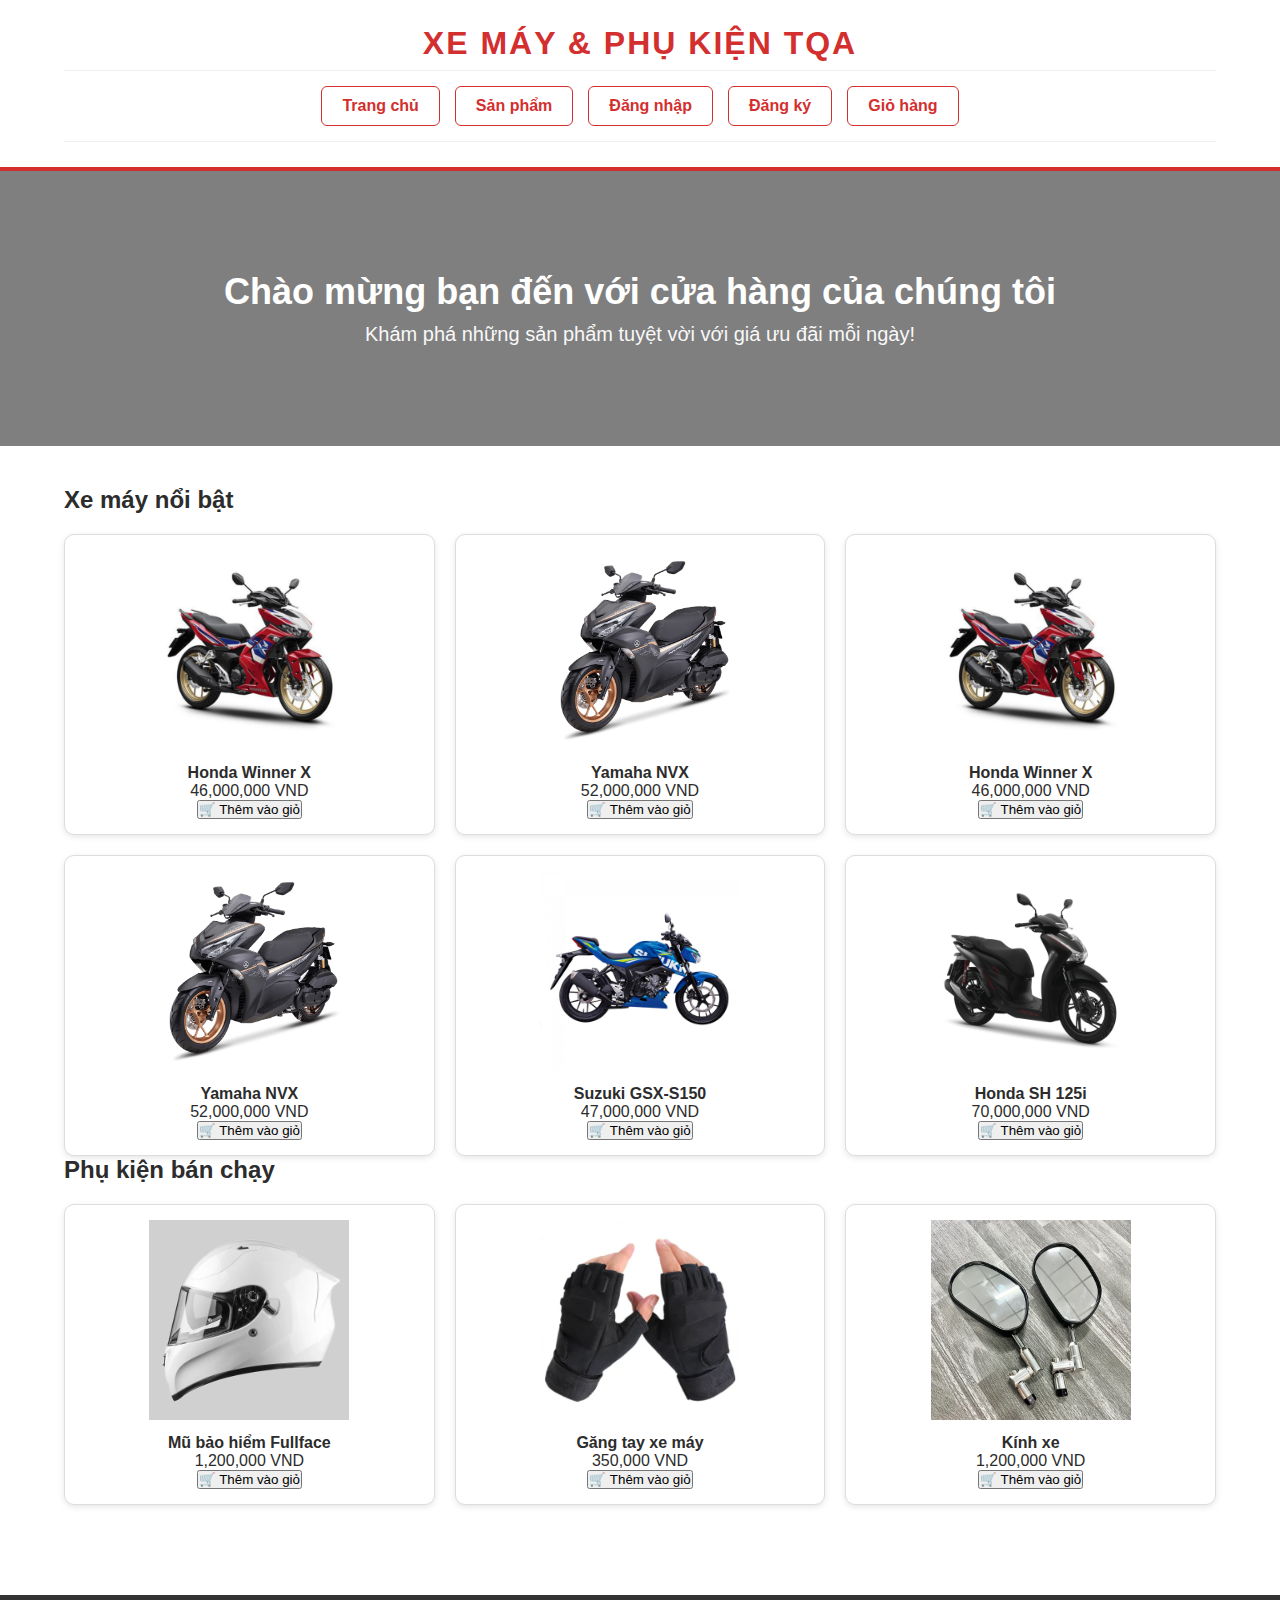
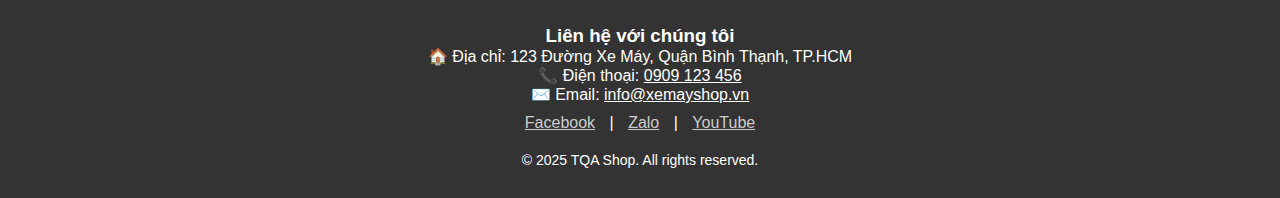
<file: index.html>
<!DOCTYPE html>
<html lang="vi">
<head>
  <meta charset="UTF-8" />
  <meta name="viewport" content="width=device-width, initial-scale=1.0"/>
  <title>Xe Máy & Phụ Kiện</title>
  <link rel="stylesheet" href="style.css" />
</head>
<body>
  <header>
    <div class="container">
      <h1> Xe Máy & Phụ Kiện TQA </h1>
      <nav>
        <a href="#">Trang chủ</a>
        <a href="motorcycles.html">Sản phẩm</a>
        <a href="login.html">Đăng nhập</a>
        <a href="register.html">Đăng ký</a>
        <a href="cart.html">Giỏ hàng</a>
      </nav>
    </div>
  </header>
  <section class="banner">
    <div class="welcome-message">
      <h2> Chào mừng bạn đến với cửa hàng của chúng tôi</h2>
      <p>Khám phá những sản phẩm tuyệt vời với giá ưu đãi mỗi ngày!</p>
    </div>
  </section>
  <section class="products">
    <div class="container">
      <h3>Xe máy nổi bật</h3>
      <div class="product-list" id="motorcycle-list">
        <!-- Danh sách xe sẽ được render bằng JS -->
      </div>
      <h3>Phụ kiện bán chạy</h3>
      <div class="product-list" id="accessory-list">
        <!-- Danh sách phụ kiện sẽ được render bằng JS -->
      </div>
    </div>
    
  </section>

  <footer style="background-color: #333; color: #fff; padding: 30px 0; text-align: center; margin-top: 50px;">
    <div style="max-width: 800px; margin: auto;">
      <h3>Liên hệ với chúng tôi</h3>
      <p>🏠 Địa chỉ: 123 Đường Xe Máy, Quận Bình Thạnh, TP.HCM</p>
      <p>📞 Điện thoại: <a href="tel:0909123456" style="color: #fff;">0909 123 456</a></p>
      <p>✉️ Email: <a href="mailto:info@xemayshop.vn" style="color: #fff;">info@xemayshop.vn</a></p>
      <div style="margin-top: 10px;">
        <a href="#" style="color: #ccc; margin: 0 10px;">Facebook</a> |
        <a href="#" style="color: #ccc; margin: 0 10px;">Zalo</a> |
        <a href="#" style="color: #ccc; margin: 0 10px;">YouTube</a>
      </div>
      <p style="margin-top: 20px; font-size: 14px;">© 2025 TQA Shop. All rights reserved.</p>
    </div>
  </footer>
  
  <script src="app.js"></script>
</body>
</html>
</file>
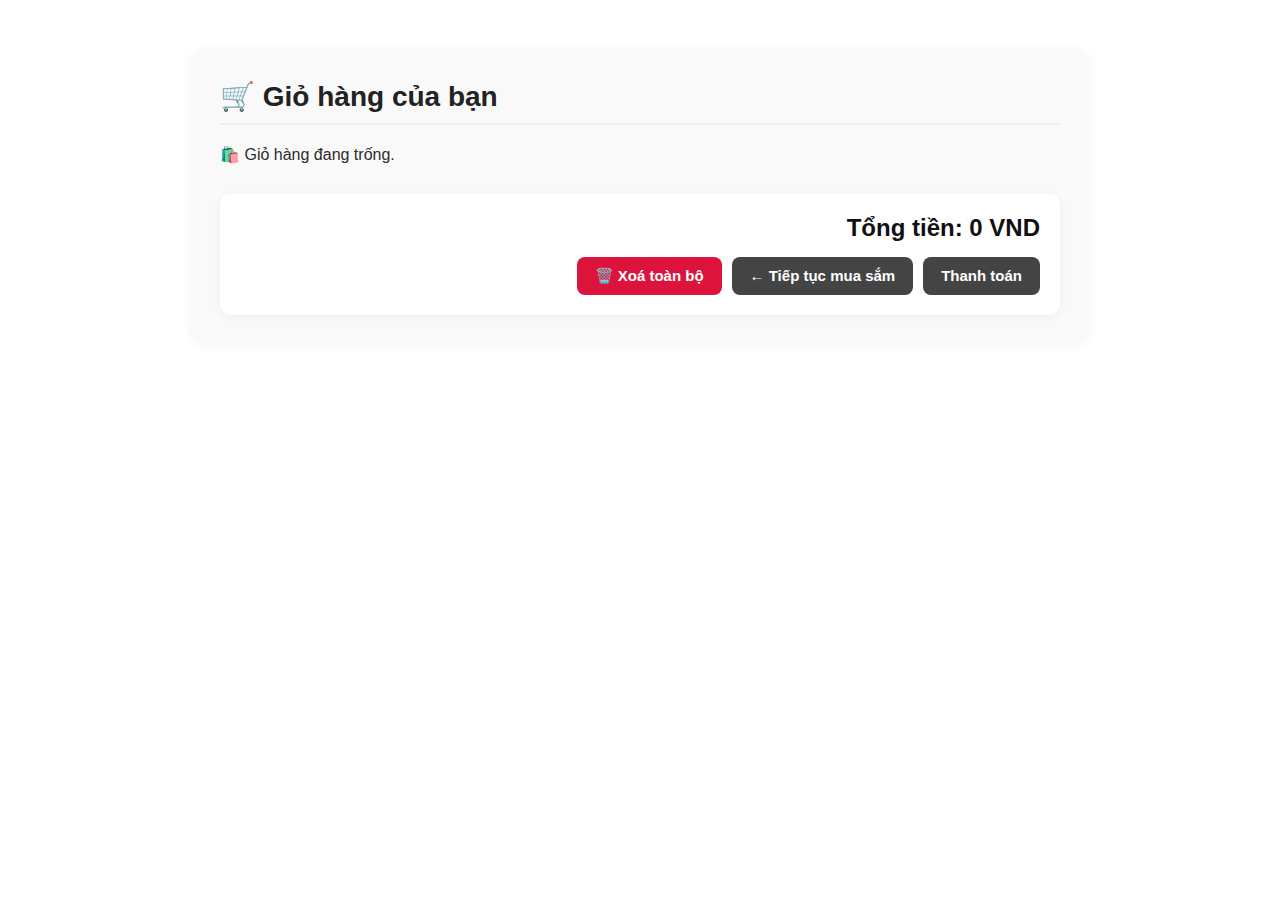
<file: cart.html>
<!DOCTYPE html>
<html lang="vi">
<head>
  <meta charset="UTF-8">
  <title>Giỏ hàng</title>
  <link rel="stylesheet" href="style.css">
</head>
<body>
  <div class="cart-container">
    <h1>🛒 Giỏ hàng của bạn</h1>

    <div class="cart-items" id="cart-items">
      <!-- Sản phẩm sẽ được thêm ở đây -->
    </div>

    <div class="cart-summary">
      <h2>Tổng tiền: <span id="total">0</span> VND</h2>
      <div class="cart-actions">
        <button onclick="clearCart()">🗑️ Xoá toàn bộ</button>
        <a href="index.html" class="btn-continue">← Tiếp tục mua sắm</a>
        <a href="thanhtoan.html" class="btn-continue">Thanh toán</a>
      </div>
    </div>
  </div>

  <script>
    let cart = JSON.parse(localStorage.getItem("cart")) || [];

    function renderCart() {
      const cartDiv = document.getElementById("cart-items");
      const totalDiv = document.getElementById("total");
      cartDiv.innerHTML = "";
      let total = 0;

      if (cart.length === 0) {
        cartDiv.innerHTML = "<p>🛍️ Giỏ hàng đang trống.</p>";
        totalDiv.textContent = "0";
        return;
      }

      cart.forEach((item, index) => {
        const div = document.createElement("div");
        div.className = "cart-item";
        div.innerHTML = `
          <img src="${item.image || 'images/default.jpg'}" alt="${item.name}">
          <div class="item-info">
            <h3>${item.name}</h3>
            <p>Giá: ${item.price.toLocaleString()} VND</p>
            <button onclick="removeItem(${index})">Xoá</button>
          </div>
        `;
        cartDiv.appendChild(div);
        total += item.price;
      });

      totalDiv.textContent = total.toLocaleString();
    }

    function removeItem(index) {
      cart.splice(index, 1);
      localStorage.setItem("cart", JSON.stringify(cart));
      renderCart();
    }

    function clearCart() {
      if (confirm("Bạn muốn xoá toàn bộ giỏ hàng?")) {
        cart = [];
        localStorage.removeItem("cart");
        renderCart();
      }
    }
    renderCart();
  </script>
</body>
</html>
</file>
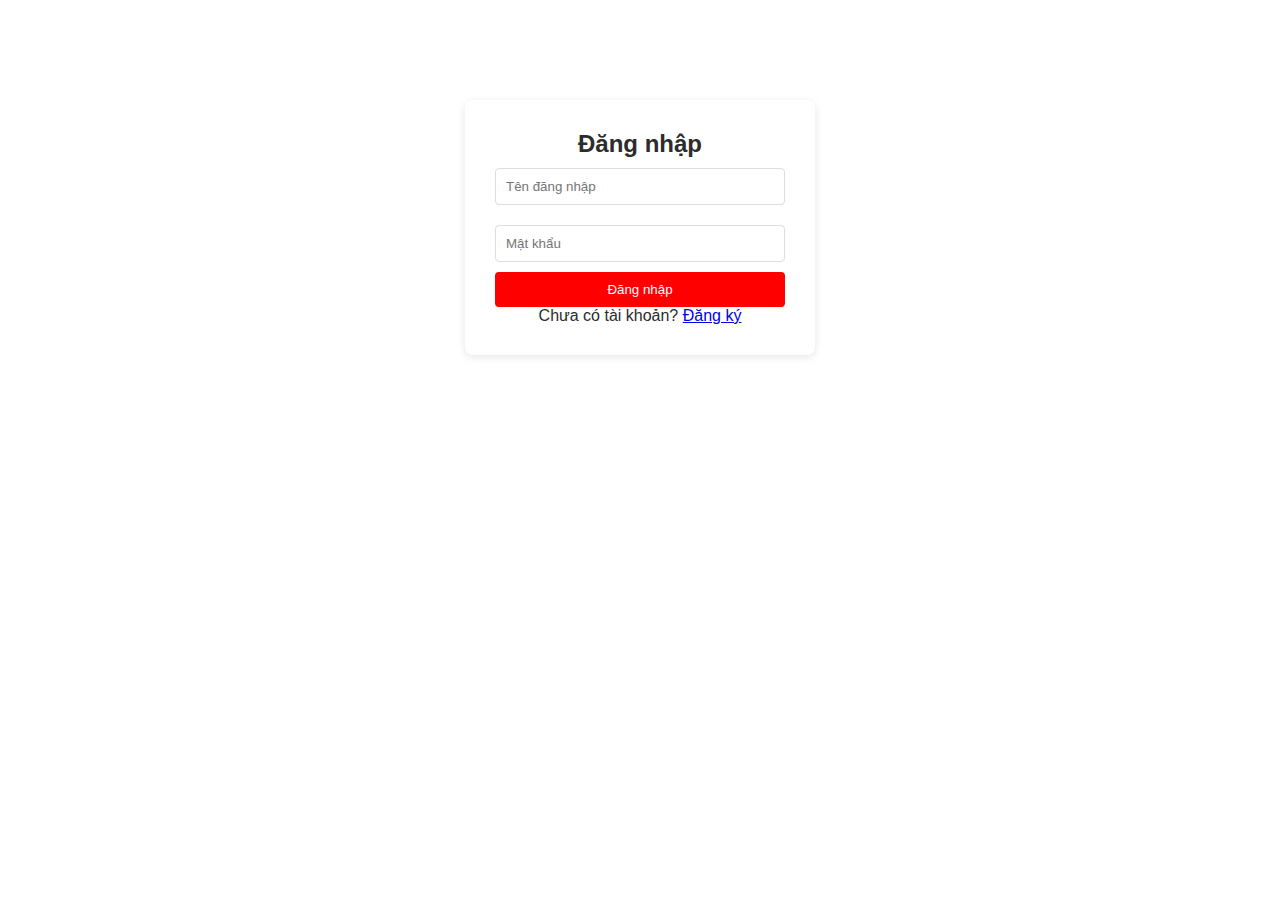
<file: login.html>
<!DOCTYPE html>
<html lang="vi">
<head>
  <meta charset="UTF-8">
  <title>Đăng nhập</title>
  <link rel="stylesheet" href="style.css">
</head>
<body>
  <div class="form-container">
    <h2>Đăng nhập</h2>
    <input type="text" id="loginUsername" placeholder="Tên đăng nhập">
    <input type="password" id="loginPassword" placeholder="Mật khẩu">
    <button onclick="login()">Đăng nhập</button>
    <p>Chưa có tài khoản? <a href="register.html">Đăng ký</a></p>
  </div>
  <script>
    function login() {
      const inputUser = document.getElementById("loginUsername").value;
      const inputPass = document.getElementById("loginPassword").value;
      const storedUser = localStorage.getItem("user");
      const storedPass = localStorage.getItem("pass");
      if (inputUser === storedUser && inputPass === storedPass) {
        alert("Đăng nhập thành công!");
        window.location.href = "index.html"; // chuyển về trang chủ
      } else {
        alert("Sai tài khoản hoặc mật khẩu!");
      }
    }
  </script>
</body>
</html>
</file>
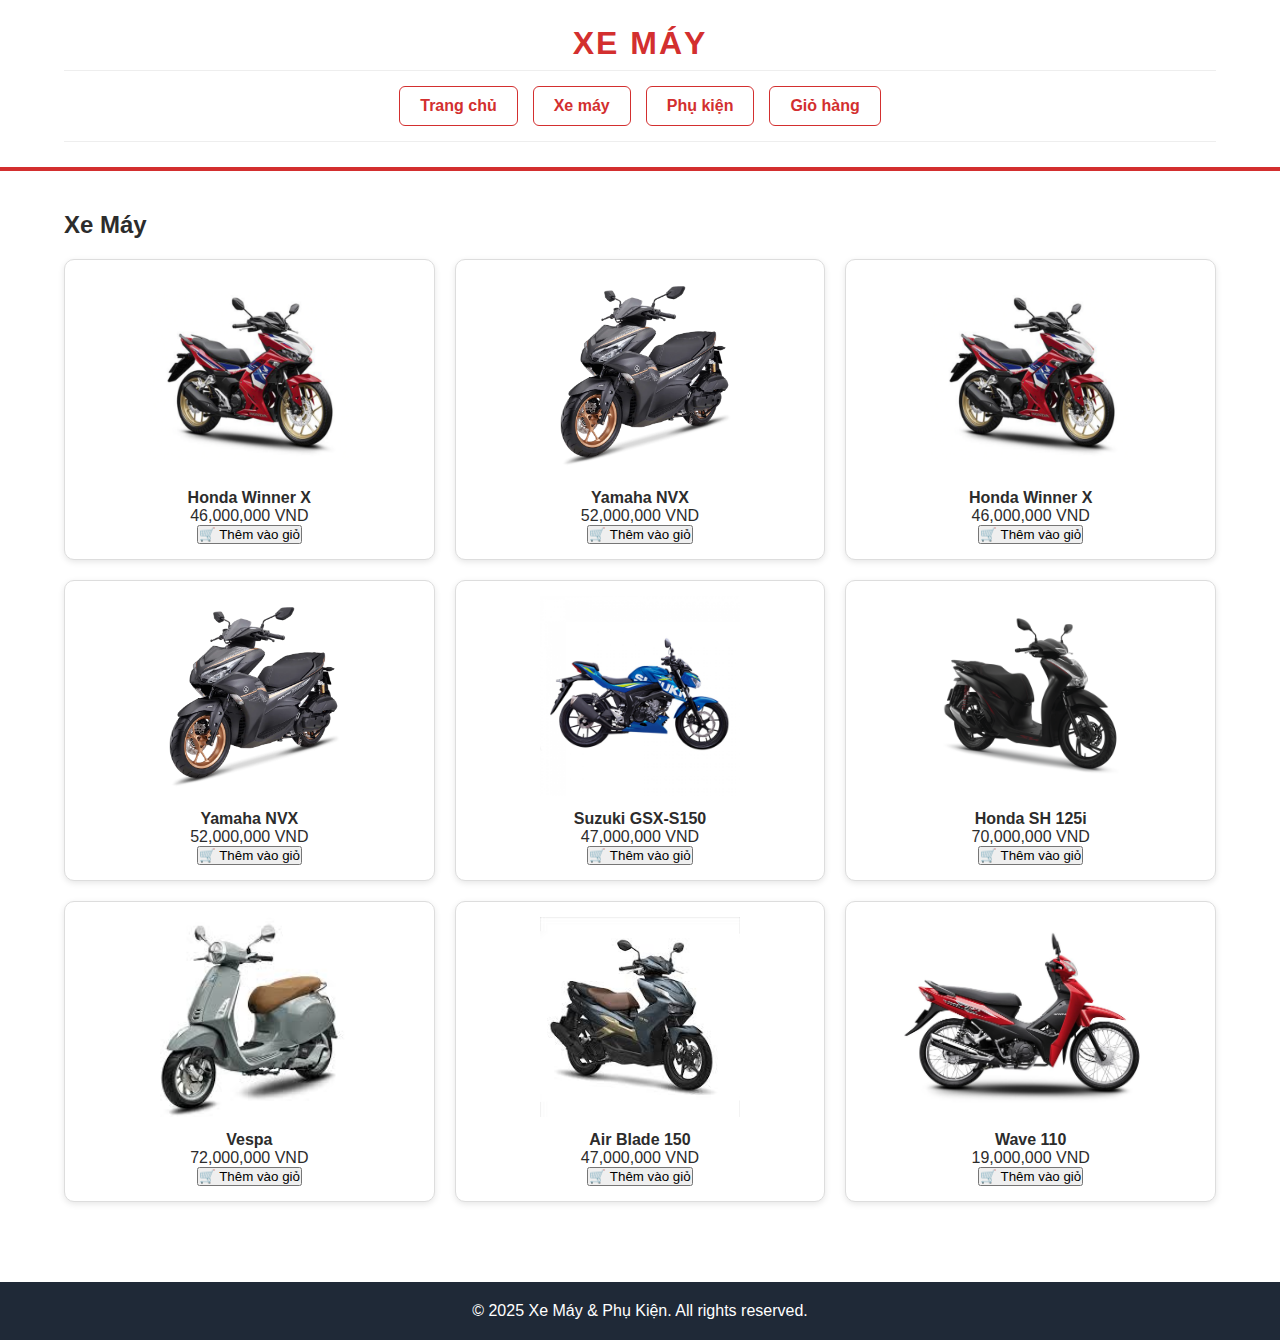
<file: motorcycles.html>
<!DOCTYPE html>
<html lang="vi">
<head>
  <meta charset="UTF-8" />
  <meta name="viewport" content="width=device-width, initial-scale=1.0" />
  <title>Xe Máy Nổi Bật</title>
  <link rel="stylesheet" href="style.css" />
</head>
<body>
  <header>
    <div class="container">
      <h1>Xe Máy</h1>
      <nav>
        <a href="index.html">Trang chủ</a>
        <a href="motorcycles.html">Xe máy</a>
        <a href="phukien.html">Phụ kiện</a>
        <a href="cart.html">Giỏ hàng</a>
      </nav>
    </div>
  </header>

  <section class="products">
    <div class="container">
      <h3>Xe Máy</h3>
      <div class="product-list" id="motorcycle-list">
        <!-- Danh sách sản phẩm sẽ được render tại đây -->
      </div>
    </div>
  </section>
  <footer>
    <div class="container">
      <p>&copy; 2025 Xe Máy & Phụ Kiện. All rights reserved.</p>
    </div>
  </footer>

  <script src="xemayrender.js"></script>
  
  
</body>
</html>
</file>
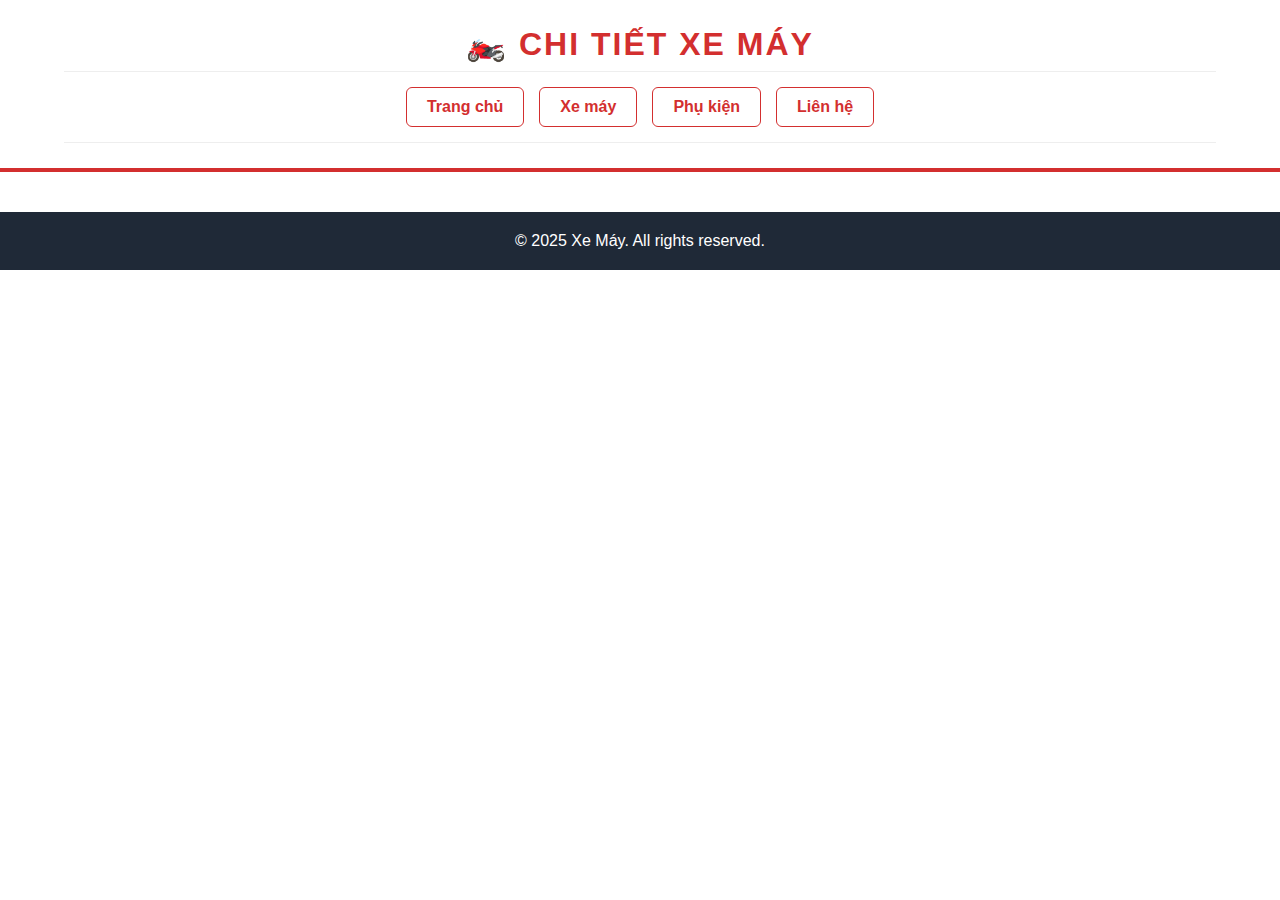
<file: phukien.html>
<!DOCTYPE html>
<html lang="vi">
<head>
  <meta charset="UTF-8" />
  <meta name="viewport" content="width=device-width, initial-scale=1.0" />
  <title>Chi Tiết Xe Máy</title>
  <link rel="stylesheet" href="style.css" />
</head>
<body>
  <header>
    <div class="container">
      <h1>🏍️ Chi Tiết Xe Máy</h1>
      <nav>
        <a href="index.html">Trang chủ</a>
        <a href="motorcycles.html">Xe máy</a>
        <a href="#">Phụ kiện</a>
        <a href="#">Liên hệ</a>
      </nav>
    </div>
  </header>
  <section class="product-detail">
    <div class="container" id="product-detail">
      <!-- Thông tin chi tiết sản phẩm sẽ được render bằng JS -->
    </div>
  </section>

  <footer>
    <div class="container">
      <p>&copy; 2025 Xe Máy. All rights reserved.</p>
    </div>
  </footer>

  <script src="app.js"></script>
</body>
</html>
</file>
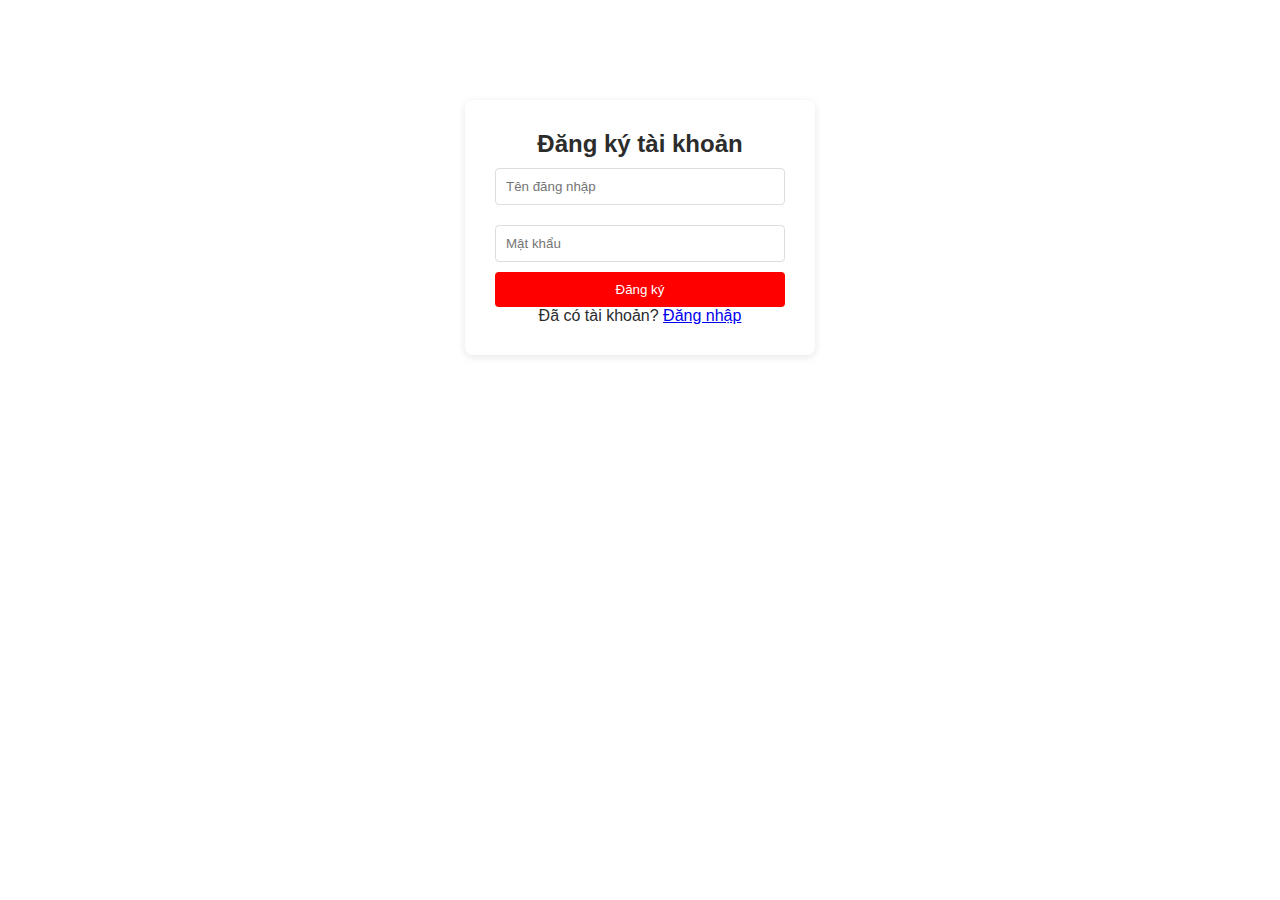
<file: register.html>
<!DOCTYPE html>
<html lang="vi">
<head>
  <meta charset="UTF-8">
  <title>Đăng ký</title>
  <link rel="stylesheet" href="style.css">
</head>
<body>
  <div class="form-container">
    <h2>Đăng ký tài khoản</h2>
    <input type="text" id="regUsername" placeholder="Tên đăng nhập">
    <input type="password" id="regPassword" placeholder="Mật khẩu">
    <button onclick="register()">Đăng ký</button>
    <p>Đã có tài khoản? <a href="login.html">Đăng nhập</a></p>
  </div>
  <script>
    function register() {
      const user = document.getElementById("regUsername").value;
      const pass = document.getElementById("regPassword").value;
      if (user && pass) {
        localStorage.setItem("user", user);
        localStorage.setItem("pass", pass);
        alert("Đăng ký thành công! Chuyển sang đăng nhập.");
        window.location.href = "login.html";
      } else {
        alert("Vui lòng nhập đầy đủ thông tin!");
      }
    }
  </script>
</body>
</html>
</file>
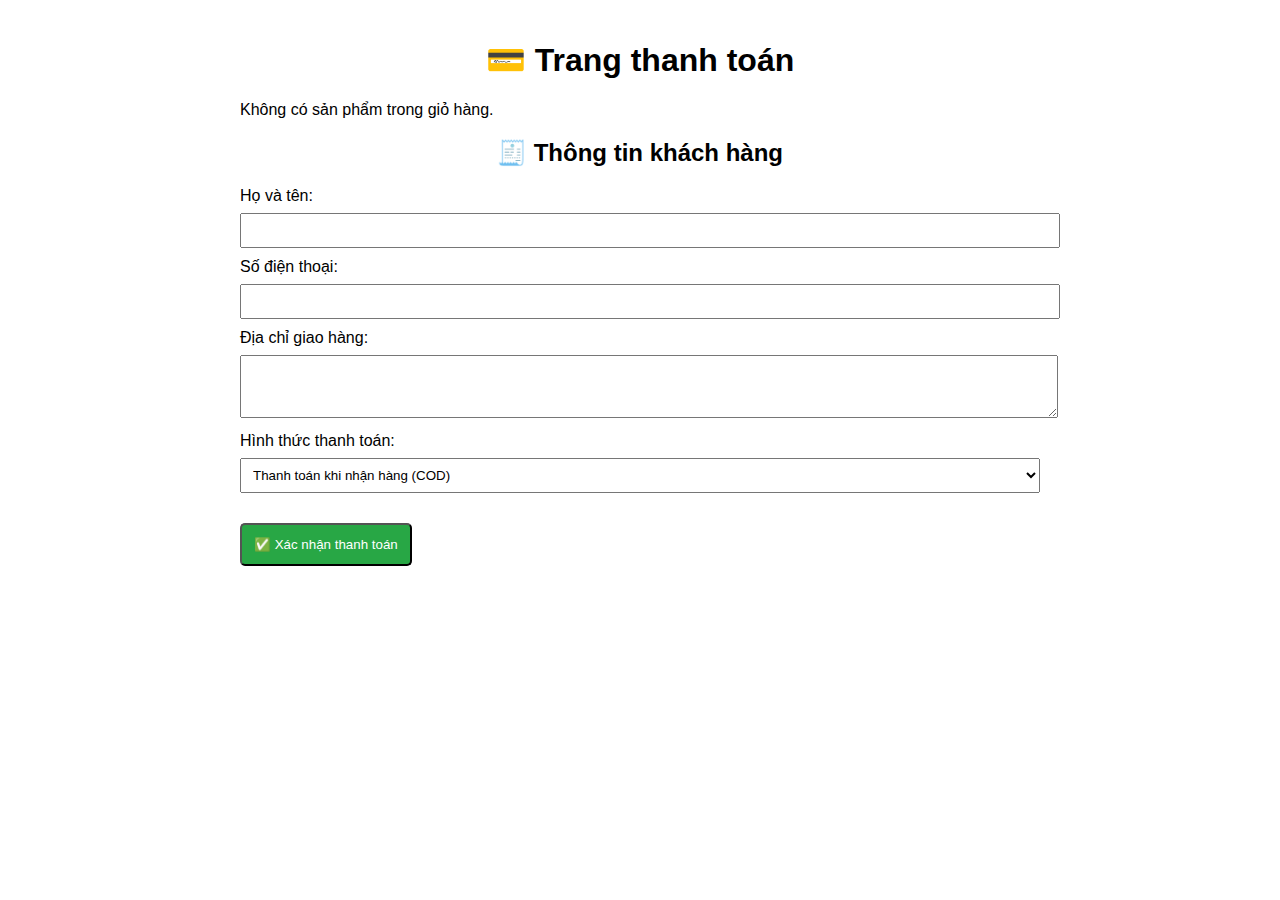
<file: thanhtoan.html>
<!DOCTYPE html>
<html lang="vi">
<head>
  <meta charset="UTF-8">
  <title>Thanh toán</title>
  <style>
    body {
      font-family: Arial, sans-serif;
      max-width: 800px;
      margin: auto;
      padding: 20px;
    }
    h1, h2 {
      text-align: center;
    }
    .checkout-item {
      display: flex;
      align-items: center;
      border-bottom: 1px solid #ccc;
      padding: 10px 0;
    }
    .checkout-item img {
      width: 80px;
      height: auto;
    }
    .checkout-info {
      flex: 1;
      margin-left: 20px;
    }
    .checkout-total {
      text-align: right;
      font-weight: bold;
      font-size: 20px;
      margin-top: 20px;
    }
    .form-group {
      margin: 10px 0;
    }
    label {
      display: block;
      margin-bottom: 4px;
    }
    input, select, textarea {
      width: 100%;
      padding: 8px;
      margin-top: 4px;
    }
    .confirm-btn {
      display: block;
      margin-top: 30px;
      padding: 12px;
      background-color: #28a745;
      color: white;
      text-align: center;
      border-radius: 5px;
      text-decoration: none;
      cursor: pointer;
    }
  </style>
</head>
<body>

  <h1>💳 Trang thanh toán</h1>

  <div id="checkout-container"></div>
  <div id="checkout-total" class="checkout-total"></div>

  <h2>🧾 Thông tin khách hàng</h2>
  <div class="form-group">
    <label for="fullname">Họ và tên:</label>
    <input type="text" id="fullname" required>
  </div>
  <div class="form-group">
    <label for="phone">Số điện thoại:</label>
    <input type="tel" id="phone" required>
  </div>
  <div class="form-group">
    <label for="address">Địa chỉ giao hàng:</label>
    <textarea id="address" rows="3" required></textarea>
  </div>
  <div class="form-group">
    <label for="payment-method">Hình thức thanh toán:</label>
    <select id="payment-method">
      <option value="cod">Thanh toán khi nhận hàng (COD)</option>
      <option value="bank">Chuyển khoản ngân hàng</option>
      <option value="momo">Ví MoMo</option>
    </select>
  </div>

  <button class="confirm-btn" onclick="confirmCheckout()">✅ Xác nhận thanh toán</button>

  <script src="checkout.js"></script>
</body>
</html>
</file>
<file: style.css>
* {
  box-sizing: border-box;
  margin: 0;
  padding: 0;
  font-family: 'Segoe UI', Tahoma, Geneva, Verdana, sans-serif;
}

body {
  background: #ffffff; /* Nền trắng */
  color: #2c2c2c;
}

.container {
  width: 90%;
  max-width: 1200px;
  margin: auto;
}

header {
  background: #ffffff; /* Header trắng */
  color: #d32f2f;       /* Chữ đỏ đậm */
  padding: 25px 0;
  border-bottom: 4px solid #d32f2f; /* Gạch chân đỏ */
  text-align: center;
}

header h1 {
  font-size: 32px;
  font-weight: bold;
  text-transform: uppercase;
  letter-spacing: 2px;
  margin-bottom: 8px;
  color: #d32f2f; /* Tiêu đề đỏ */
}

nav {
  display: flex;
  justify-content: center;
  gap: 15px;
  background-color: #ffffff; /* Nền trắng */
  padding: 15px 0;
  border-top: 1px solid #eee;
  border-bottom: 1px solid #eee;
  flex-wrap: wrap;
}

nav a {
  color: #d32f2f; /* Màu chữ đỏ */
  text-decoration: none;
  padding: 10px 20px;
  font-weight: 600;
  border: 1px solid #d32f2f;
  border-radius: 6px;
  background-color: #fff;
  transition: background-color 0.3s, color 0.3s, box-shadow 0.3s;
}
nav a:hover {
  background-color: #d32f2f; /* Hover nền đỏ */
  color: #fff;               /* Chữ trắng */
  box-shadow: 0 2px 6px rgba(0, 0, 0, 0.1);
}

.banner {
  background: url('https://via.placeholder.com/1200x400?text=Showroom+Xe+May') no-repeat center center;
  background-size: cover;
  padding: 100px 0;
  text-align: center;
  color: #fff;
  position: relative;
}

.banner::after {
  content: '';
  position: absolute;
  top: 0; left: 0; right: 0; bottom: 0;
  background: rgba(0, 0, 0, 0.5);
}

.banner h2 {
  position: relative;
  z-index: 1;
  font-size: 48px;
  font-weight: bold;
  color: #fff;
}

.banner p {
  position: relative;
  z-index: 1;
  font-size: 20px;
  margin-top: 10px;
  color: #f8f8f8;
}

  .banner h2 {
    font-size: 36px;
    margin-bottom: 10px;
  }
  .products {
    padding: 40px 0;
  }
  .products h3 {
    margin-bottom: 20px;
    font-size: 24px;
  }
  .product-list {
    display: flex;
    flex-wrap: wrap;
    gap: 20px;
  }
  .product {
    background: #fff;
    padding: 15px;
    border: 1px solid #ddd;
    border-radius: 10px;
    width: calc(33.333% - 13.33px);
    box-shadow: 0 2px 6px rgba(0,0,0,0.1);
    text-align: center;
  }
  .product img {
    max-width: 100%;
    height: 200px;
    margin-bottom: 10px;
  }

  footer {
    background: #1f2937;
    color: white;
    text-align: center;
    padding: 20px 0;
    margin-top: 40px;
  }
  .form-container {
    width: 350px;
    margin: 100px auto;
    background: #fff;
    padding: 30px;
    box-shadow: 0 2px 8px rgba(0,0,0,0.1);
    border-radius: 8px;
    text-align: center;
  }
  
  .form-container input {
    width: 100%;
    padding: 10px;
    margin: 10px 0;
    border: 1px solid #ddd;
    border-radius: 4px;
  }
  
  .form-container button {
    width: 100%;
    padding: 10px;
    background: red;
    color: white;
    border: none;
    border-radius: 4px;
    cursor: pointer;
  }
  
  .form-container button:hover {
    background: darkred;
  }
  .cart-item {
    background: #fff;
    padding: 10px;
    margin: 10px 0;
    border-left: 4px solid red;
    box-shadow: 0 2px 4px rgba(0,0,0,0.05);
  }
  
  .cart-item button {
    background: darkred;
    color: white;
    padding: 4px 10px;
    margin-left: 10px;
    border: none;
    border-radius: 4px;
    cursor: pointer;
  }
  
  .cart-item button:hover {
    background: black;
  }
  
/* Giỏ hàng */
.cart-container {
    max-width: 900px;
    margin: 50px auto;
    padding: 30px;
    background: #f9f9f9;
    border-radius: 16px;
    box-shadow: 0 0 10px rgba(0,0,0,0.05);
    font-family: "Segoe UI", sans-serif;
  }
  
  .cart-container h1 {
    margin-bottom: 20px;
    color: #222;
    font-size: 28px;
    border-bottom: 2px solid #eee;
    padding-bottom: 10px;
  }
  
  .cart-items {
    display: flex;
    flex-direction: column;
    gap: 20px;
  }
  
  .cart-item {
    display: flex;
    align-items: center;
    background: white;
    border-radius: 10px;
    padding: 15px;
    box-shadow: 0 2px 6px rgba(0,0,0,0.05);
  }
  
  .cart-item img {
    width: 100px;
    height: 70px;
    object-fit: cover;
    border-radius: 8px;
    margin-right: 20px;
  }
  
  .item-info h3 {
    margin: 0 0 5px;
    font-size: 18px;
  }
  
  .item-info p {
    margin: 0 0 10px;
    color: #444;
  }
  
  .item-info button {
    background: crimson;
    color: white;
    padding: 6px 12px;
    border: none;
    border-radius: 6px;
    cursor: pointer;
  }
  
  .item-info button:hover {
    background: darkred;
  }
  
  /* Tổng tiền + nút */
  .cart-summary {
    margin-top: 30px;
    background: white;
    padding: 20px;
    border-radius: 10px;
    text-align: right;
    box-shadow: 0 2px 8px rgba(0,0,0,0.04);
  }
  
  .cart-summary h2 {
    margin: 0 0 15px;
    color: #111;
  }
  
  .cart-actions {
    display: flex;
    justify-content: flex-end;
    gap: 10px;
  }
  
  .cart-actions button,
  .cart-actions .btn-continue {
    padding: 10px 18px;
    border: none;
    border-radius: 8px;
    cursor: pointer;
    font-weight: bold;
    text-decoration: none;
    font-size: 15px;
  }
  
  .cart-actions button {
    background: crimson;
    color: white;
  }
  
  .cart-actions .btn-continue {
    background: #444;
    color: white;
  }
  
  .cart-actions button:hover {
    background: darkred;
  }
  
  .cart-actions .btn-continue:hover {
    background: #222;
  }   
  /* Responsive */
  @media (max-width: 600px) {
    .cart-item {
      flex-direction: column;
      align-items: flex-start;
    }
  
    .cart-item img {
      margin-bottom: 10px;
      width: 100%;
      height: auto;
    }
  
    .cart-summary {
      text-align: center;
    }
  
    .cart-actions {
      flex-direction: column;
      align-items: stretch;
    }
    .btn-cart {
        display: inline-block;
        background: #28a745;
        color: white;
        padding: 10px 20px;
        text-decoration: none;
        border-radius: 6px;
        font-weight: bold;
      }
      
      .btn-cart:hover {
        background: #218838;
      }
      /* Tổng quan về giao diện */

  .welcome-message {
    background: linear-gradient(90deg, #ff7e5f, #feb47b);
    color: white;
    text-align: center;
    padding: 30px 20px;
    margin: 40px auto;
    border-radius: 12px;
    box-shadow: 0 4px 12px rgba(0,0,0,0.1);
  }
  
  .welcome-message h2 {
    font-size: 2rem;
    margin-bottom: 10px;
  }
  
  .welcome-message p {
    font-size: 1.2rem;
  }
  
  
  
      
  }
</file>
